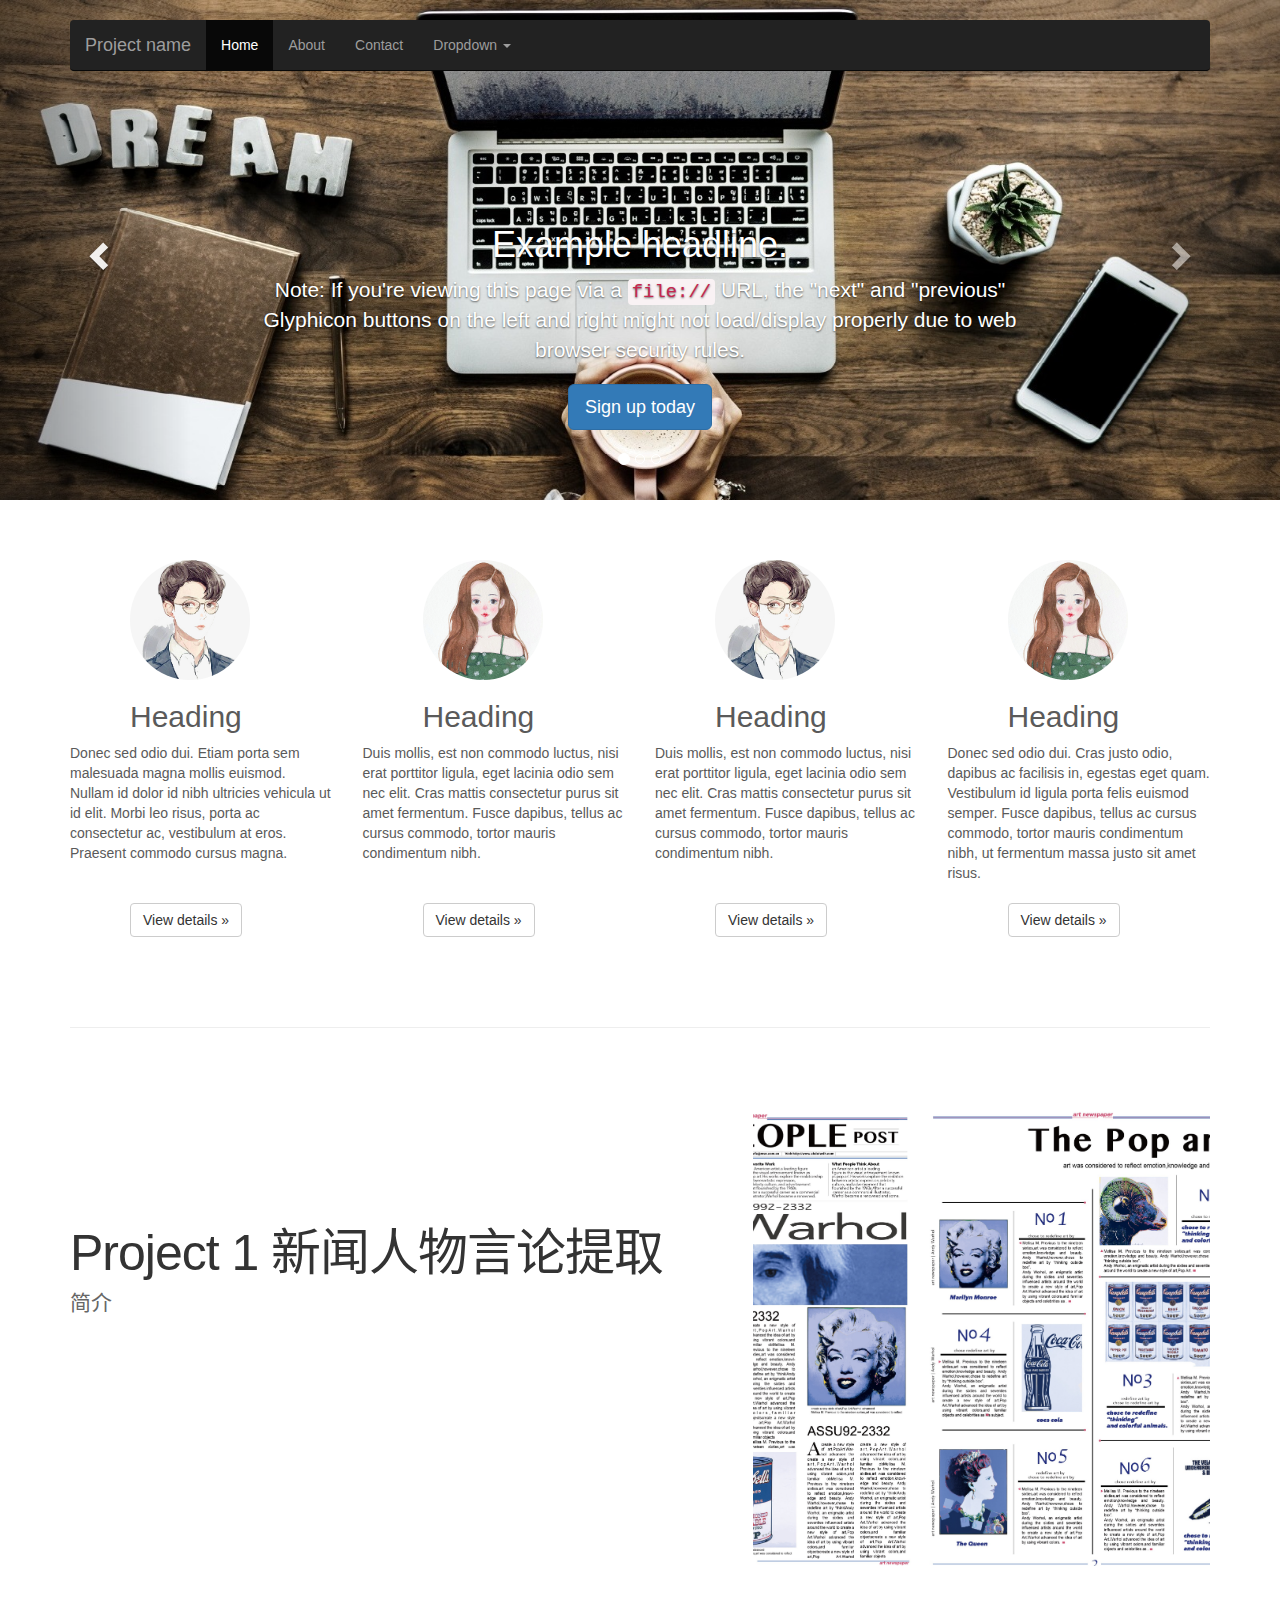
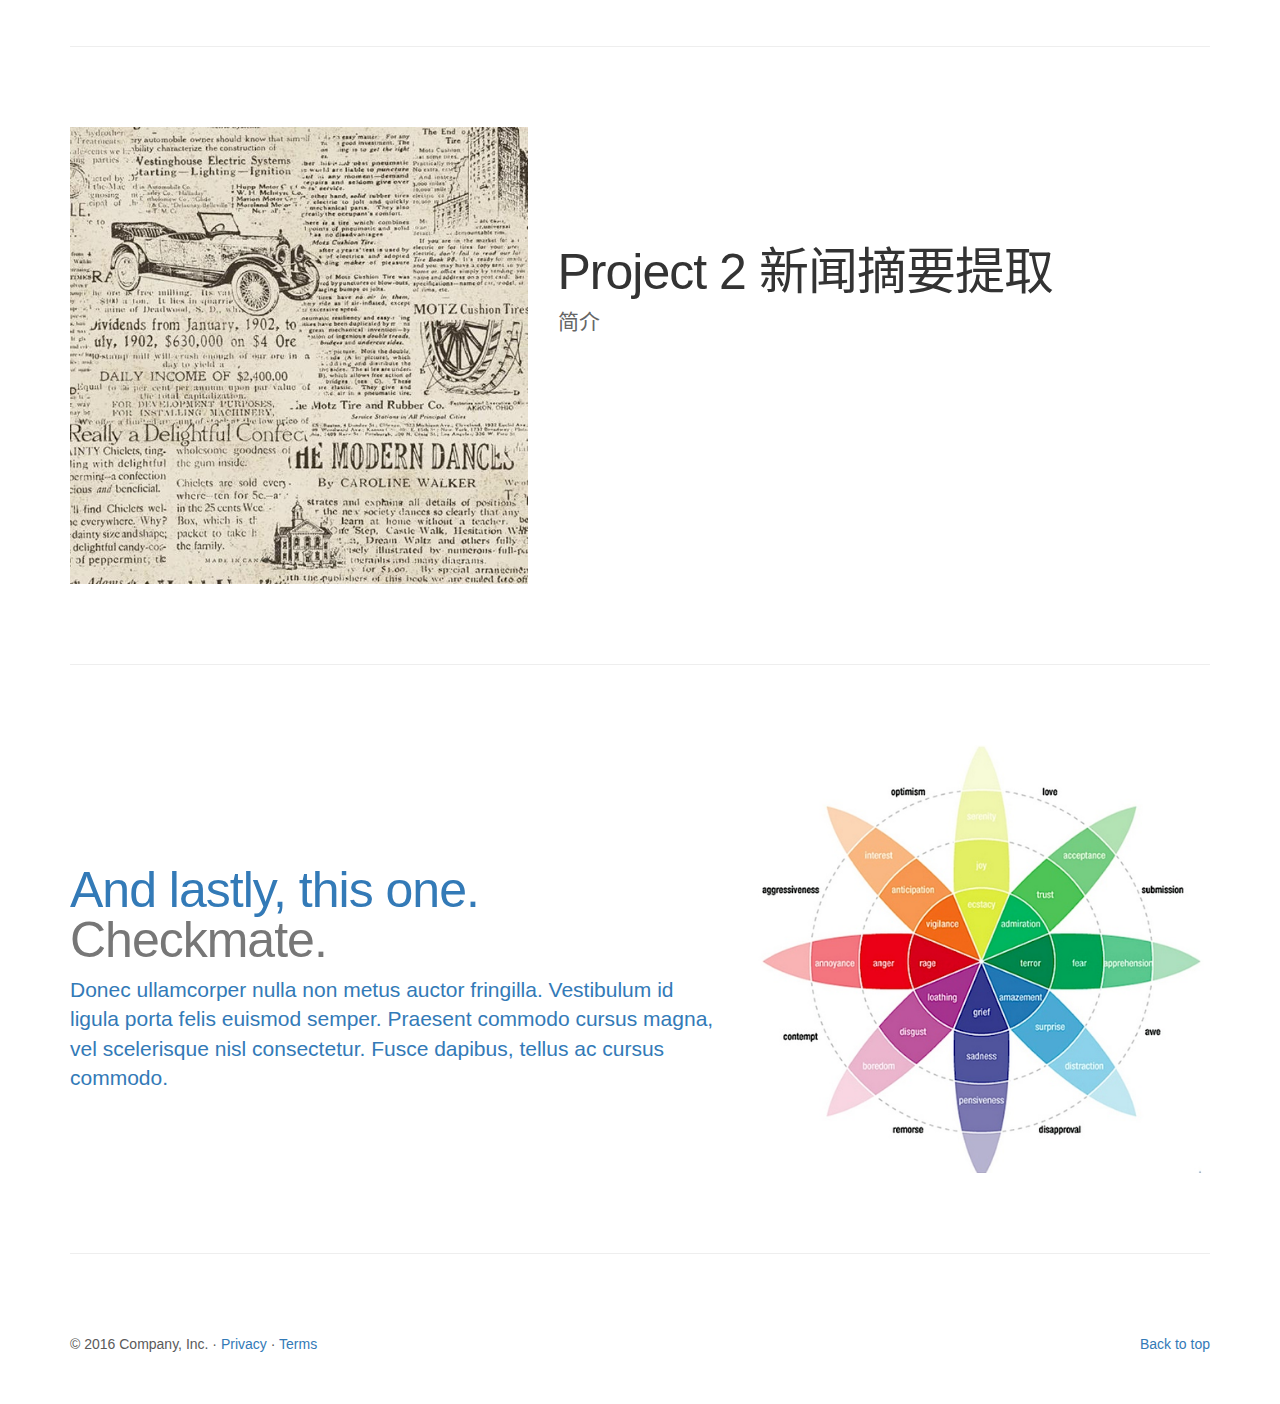
<file: app/templates/index.html>
<!DOCTYPE html>
<!-- saved from url=(0047)https://v3.bootcss.com/examples/carousel/#about -->
<html lang="zh-CN">
<head>
    <meta http-equiv="Content-Type" content="text/html; charset=UTF-8">

    <meta http-equiv="X-UA-Compatible" content="IE=edge">
    <meta name="viewport" content="width=device-width, initial-scale=1">
    <!-- 上述3个meta标签*必须*放在最前面，任何其他内容都*必须*跟随其后！ -->
    <meta name="description" content="">
    <meta name="author" content="">
    <link rel="icon" href="https://v3.bootcss.com/favicon.ico">

    <title>NLP 作品集</title>

    <!-- Bootstrap core CSS -->
    <link href="../static/css/bootstrap.min.css" rel="stylesheet">

    <!-- IE10 viewport hack for Surface/desktop Windows 8 bug -->
    <link href="../static/css/ie10-viewport-bug-workaround.css" rel="stylesheet">
    <link href="../static/css/diy.css" rel="stylesheet">

    <!-- Just for debugging purposes. Don't actually copy these 2 lines! -->
    <!--[if lt IE 9]>
    <script src="../../assets/js/ie8-responsive-file-warning.js"></script><![endif]-->
    <script src="../static/js/ie-emulation-modes-warning.js"></script>

    <!-- HTML5 shim and Respond.js for IE8 support of HTML5 elements and media queries -->
    <!--[if lt IE 9]>
    <script src="https://cdn.bootcss.com/html5shiv/3.7.3/html5shiv.min.js"></script>
    <script src="https://cdn.bootcss.com/respond.js/1.4.2/respond.min.js"></script>
    <![endif]-->

    <!-- Custom styles for this template -->
    <link href="../static/css/carousel.css" rel="stylesheet">
</head>
<!-- NAVBAR
================================================== -->
<body>
<div class="navbar-wrapper">
    <div class="container">

        <nav class="navbar navbar-inverse navbar-static-top">
            <div class="container">
                <div class="navbar-header">
                    <button type="button" class="navbar-toggle collapsed" data-toggle="collapse" data-target="#navbar"
                            aria-expanded="false" aria-controls="navbar">
                        <span class="sr-only">Toggle navigation</span>
                        <span class="icon-bar"></span>
                        <span class="icon-bar"></span>
                        <span class="icon-bar"></span>
                    </button>
                    <a class="navbar-brand" href="#">Project name</a>
                </div>
                <div id="navbar" class="navbar-collapse collapse">
                    <ul class="nav navbar-nav">
                        <li class="active"><a href="#">Home</a></li>
                        <li><a href="#">About</a></li>
                        <li><a href="#">Contact</a></li>
                        <li class="dropdown">
                            <a href="#" class="dropdown-toggle"
                               data-toggle="dropdown" role="button" aria-haspopup="true" aria-expanded="false">Dropdown
                                <span class="caret"></span></a>
                            <ul class="dropdown-menu">
                                <li><a href="#">Action</a></li>
                                <li><a href="#">Another action</a></li>
                                <li><a href="#">Something else here</a></li>
                                <li role="separator" class="divider"></li>
                                <li class="dropdown-header">Nav header</li>
                                <li><a href="#">Separated link</a></li>
                                <li><a href="#">One more separated link</a>
                                </li>
                            </ul>
                        </li>
                    </ul>
                </div>
            </div>
        </nav>

    </div>
</div>


<!-- Carousel
================================================== -->
<div id="myCarousel" class="carousel slide" data-ride="carousel">
    <!-- Indicators -->
    <ol class="carousel-indicators">
        <li data-target="#myCarousel" data-slide-to="0" class="active"></li>
        <li data-target="#myCarousel" data-slide-to="1" class=""></li>
        <li data-target="#myCarousel" data-slide-to="2" class=""></li>
    </ol>
    <div class="carousel-inner" role="listbox">
        <div class="item active">
            <img class="first-slide"
                 src="../static/img/10.jpg"
                 alt="First slide">
            <div class="container">
                <div class="carousel-caption">
                    <h1>Example headline.</h1>
                    <p>Note: If you're viewing this page via a <code>file://</code> URL, the "next" and "previous"
                        Glyphicon buttons on the left and right might not load/display properly due to web browser
                        security rules.</p>
                    <p><a class="btn btn-lg btn-primary" href="#"
                          role="button">Sign up today</a></p>
                </div>
            </div>
        </div>
        <div class="item">
            <img class="second-slide"
                 src="../static/img/3ai.jpg"
                 alt="Second slide">
            <div class="container">
                <div class="carousel-caption">
                    <h1>Another example headline.</h1>
                    <p>Cras justo odio, dapibus ac facilisis in, egestas eget quam. Donec id elit non mi porta gravida
                        at eget metus. Nullam id dolor id nibh ultricies vehicula ut id elit.</p>
                    <p><a class="btn btn-lg btn-primary" href="#"
                          role="button">Learn more</a></p>
                </div>
            </div>
        </div>
        <div class="item">
            <img class="third-slide"
                 src="../static/img/coding.jpg"
                 alt="Third slide">
            <div class="container">
                <div class="carousel-caption">
                    <h1>One more for good measure.</h1>
                    <p>Cras justo odio, dapibus ac facilisis in, egestas eget quam. Donec id elit non mi porta gravida
                        at eget metus. Nullam id dolor id nibh ultricies vehicula ut id elit.</p>
                    <p><a class="btn btn-lg btn-primary" href="#"
                          role="button">Browse gallery</a></p>
                </div>
            </div>
        </div>
    </div>
    <a class="left carousel-control" href="https://v3.bootcss.com/examples/carousel/#myCarousel" role="button"
       data-slide="prev">
        <span class="glyphicon glyphicon-chevron-left" aria-hidden="true"></span>
        <span class="sr-only">Previous</span>
    </a>
    <a class="right carousel-control" href="https://v3.bootcss.com/examples/carousel/#myCarousel" role="button"
       data-slide="next">
        <span class="glyphicon glyphicon-chevron-right" aria-hidden="true"></span>
        <span class="sr-only">Next</span>
    </a>
</div><!-- /.carousel -->


<!-- Marketing messaging and featurettes
================================================== -->
<!-- Wrap the rest of the page in another container to center all the content. -->

<div class="container marketing">

    <!-- four columns of team members -->
    <div class="row">
        <div class="col-lg-3">
            <img class="img-circle img-cir"
                 src="../static/img/m.png"
                 alt="Generic placeholder image" width="120" height="120">
            <h2 class="img-cir">Heading</h2>
            <p style="height: 150px">Donec sed odio dui. Etiam porta sem malesuada magna mollis euismod. Nullam id dolor
                id nibh ultricies
                vehicula ut id elit. Morbi leo risus, porta ac consectetur ac, vestibulum at eros. Praesent commodo
                cursus magna.</p>
            <p><a class="btn btn-default img-cir" href="#" role="button">View
                details »</a></p>
        </div><!-- /.col-lg-4 -->
        <div class="col-lg-3">
            <img class="img-circle img-cir"
                 src="../static/img/f.png"
                 alt="Generic placeholder image" width="120" height="120">
            <h2 class="img-cir">Heading</h2>
            <p style="height: 150px">Duis mollis, est non commodo luctus, nisi erat porttitor ligula, eget lacinia odio
                sem nec elit. Cras
                mattis consectetur purus sit amet fermentum. Fusce dapibus, tellus ac cursus commodo, tortor mauris
                condimentum nibh.</p>
            <p><a class="btn btn-default img-cir" href="#" role="button">View
                details »</a></p>
        </div><!-- /.col-lg-4 -->
        <div class="col-lg-3">
            <img class="img-circle img-cir"
                 src="../static/img/m.png"
                 alt="Generic placeholder image" width="120" height="120">
            <h2 class="img-cir">Heading</h2>
            <p style="height: 150px">Duis mollis, est non commodo luctus, nisi erat porttitor ligula, eget lacinia odio
                sem nec elit. Cras
                mattis consectetur purus sit amet fermentum. Fusce dapibus, tellus ac cursus commodo, tortor mauris
                condimentum nibh.</p>
            <p><a class="btn btn-default img-cir" href="#" role="button">View
                details »</a></p>
        </div><!-- /.col-lg-4 -->
        <div class="col-lg-3">
            <img class="img-circle img-cir"
                 src="../static/img/f.png"
                 alt="Generic placeholder image" width="120" height="120">
            <h2 class="img-cir">Heading</h2>
            <p style="height: 150px">Donec sed odio dui. Cras justo odio, dapibus ac facilisis in, egestas eget quam.
                Vestibulum id ligula
                porta felis euismod semper. Fusce dapibus, tellus ac cursus commodo, tortor mauris condimentum nibh, ut
                fermentum massa justo sit amet risus.</p>
            <p><a class="btn btn-default img-cir" href="#" role="button">View
                details »</a></p>
        </div><!-- /.col-lg-4 -->
    </div><!-- /.row -->


    <!-- START THE PROJECT -->

    <hr class="featurette-divider">

    <div class="row featurette">
        <a href="./project1">

            <div class="col-md-7">
                <h2 class="featurette-heading" style="color: #333">Project 1 新闻人物言论提取</h2>
                <p class="lead" style="color: #666">简介</p>
            </div>

            <div class="col-md-5">
                <img class="featurette-image img-responsive center-block"
                     src="../static/img/113.jpg"
                     data-holder-rendered="true">
            </div>
        </a>
    </div>

    <hr class="featurette-divider">

    <div class="row featurette">
        <a href="./project2">
            <div class="col-md-7 col-md-push-5">
                <h2 class="featurette-heading" style="color: #333">Project 2 新闻摘要提取</h2>
                <p class="lead" style="color: #666">简介</p>
            </div>
            <div class="col-md-5 col-md-pull-7">
                <img class="featurette-image img-responsive center-block" alt="500x500"
                     src="../static/img/12.jpeg"
                     data-holder-rendered="true">
            </div>
        </a>
    </div>

    <hr class="featurette-divider">

    <div class="row featurette">
        <a href="./project3">
            <div class="col-md-7">
                <h2 class="featurette-heading">And lastly, this one. <span class="text-muted">Checkmate.</span></h2>
                <p class="lead">Donec ullamcorper nulla non metus auctor fringilla. Vestibulum id ligula porta felis
                    euismod
                    semper. Praesent commodo cursus magna, vel scelerisque nisl consectetur. Fusce dapibus, tellus ac
                    cursus
                    commodo.</p>
            </div>
            <div class="col-md-5">
                <img class="featurette-image img-responsive center-block" alt="500x500"
                     src="../static/img/5.png"
                     data-holder-rendered="true">
            </div>
        </a>
    </div>

    <hr class="featurette-divider">

    <!-- /END THE PROJECT -->


    <!-- FOOTER -->
    <footer>
        <p class="pull-right"><a href="https://v3.bootcss.com/examples/carousel/#">Back to top</a></p>
        <p>© 2016 Company, Inc. · <a href="https://v3.bootcss.com/examples/carousel/#">Privacy</a> · <a
                href="https://v3.bootcss.com/examples/carousel/#">Terms</a></p>

    </footer>
</div><!-- /.container -->


<!-- Bootstrap core JavaScript
================================================== -->
<!-- Placed at the end of the document so the pages load faster -->
<script src="../static/js/jquery.min.js"></script>
<script>window.jQuery || document.write('<script src="../../assets/js/vendor/jquery.min.js"><\/script>')</script>
<script src="../static/js/bootstrap.min.js"></script>
<!-- Just to make our placeholder images work. Don't actually copy the next line! -->
<script src="../static/js/holder.min.js"></script>
<!-- IE10 viewport hack for Surface/desktop Windows 8 bug -->
<script src="../static/js/ie10-viewport-bug-workaround.js"></script>


<svg xmlns="http://www.w3.org/2000/svg" width="500" height="500" viewBox="0 0 500 500" preserveAspectRatio="none"
     style="display: none; visibility: hidden; position: absolute; top: -100%; left: -100%;">
    <defs>
        <style type="text/css"></style>
    </defs>
    <text x="0" y="25" style="font-weight:bold;font-size:25pt;font-family:Arial, Helvetica, Open Sans, sans-serif">
        500x500
    </text>
</svg>
</body>
</html>
</file>
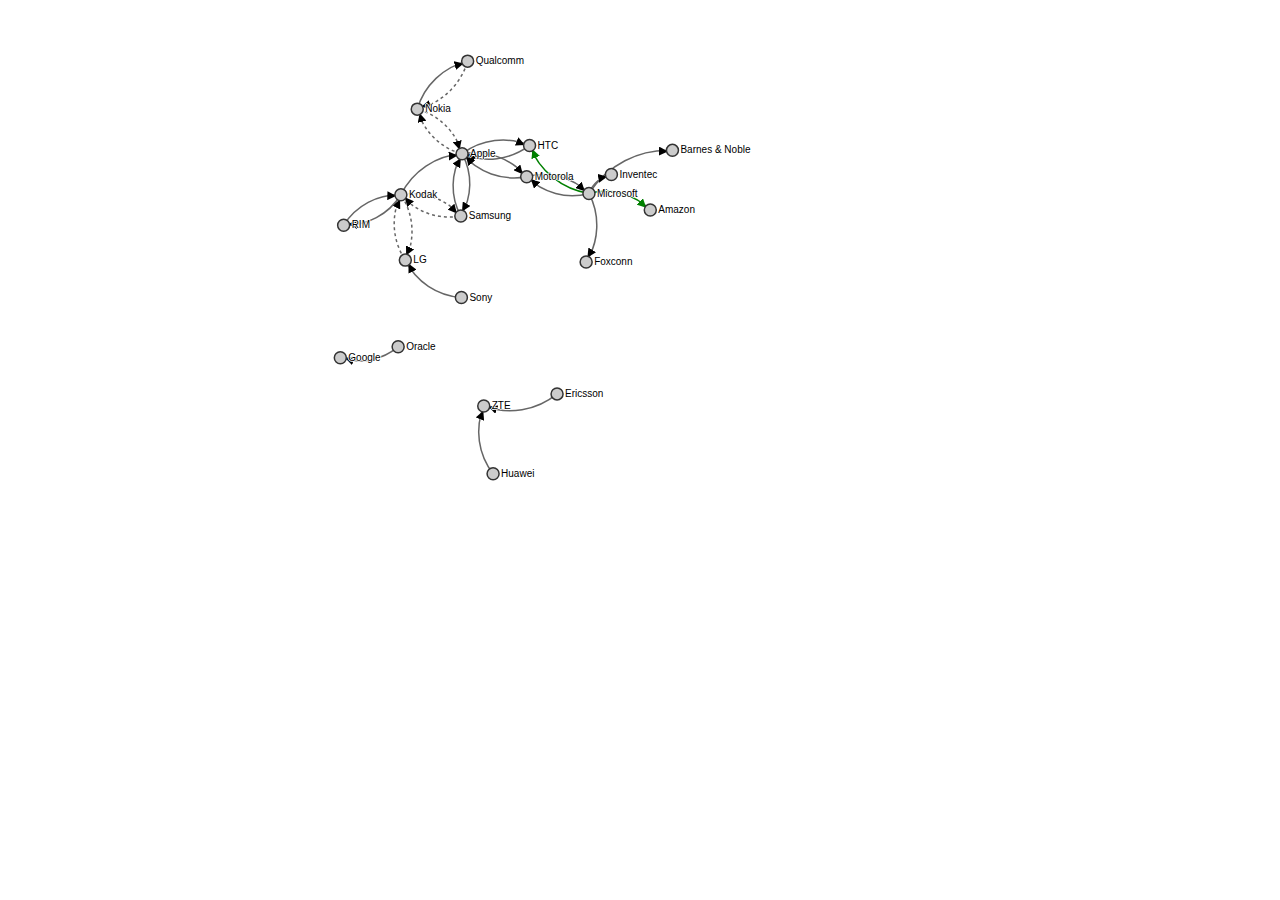
<file: app/templates/project4.html>
<!DOCTYPE html>
<meta charset="utf-8">
<style>

.link {
  fill: none;
  stroke: #666;
  stroke-width: 1.5px;
}

#licensing {
  fill: green;
}

.link.licensing {
  stroke: green;
}

.link.resolved {
  stroke-dasharray: 0,2 1;
}

circle {
  fill: #ccc;
  stroke: #333;
  stroke-width: 1.5px;
}

text {
  font: 10px sans-serif;
  pointer-events: none;
  text-shadow: 0 1px 0 #fff, 1px 0 0 #fff, 0 -1px 0 #fff, -1px 0 0 #fff;
}

</style>
<body>
<script src="../static/js/d3.min.js"></script>
<script>

// http://blog.thomsonreuters.com/index.php/mobile-patent-suits-graphic-of-the-day/
var links = [
  {source: "Microsoft", target: "Amazon", type: "licensing"},
  {source: "Microsoft", target: "HTC", type: "licensing"},
  {source: "Samsung", target: "Apple", type: "suit"},
  {source: "Motorola", target: "Apple", type: "suit"},
  {source: "Nokia", target: "Apple", type: "resolved"},
  {source: "HTC", target: "Apple", type: "suit"},
  {source: "Kodak", target: "Apple", type: "suit"},
  {source: "Microsoft", target: "Barnes & Noble", type: "suit"},
  {source: "Microsoft", target: "Foxconn", type: "suit"},
  {source: "Oracle", target: "Google", type: "suit"},
  {source: "Apple", target: "HTC", type: "suit"},
  {source: "Microsoft", target: "Inventec", type: "suit"},
  {source: "Samsung", target: "Kodak", type: "resolved"},
  {source: "LG", target: "Kodak", type: "resolved"},
  {source: "RIM", target: "Kodak", type: "suit"},
  {source: "Sony", target: "LG", type: "suit"},
  {source: "Kodak", target: "LG", type: "resolved"},
  {source: "Apple", target: "Nokia", type: "resolved"},
  {source: "Qualcomm", target: "Nokia", type: "resolved"},
  {source: "Apple", target: "Motorola", type: "suit"},
  {source: "Microsoft", target: "Motorola", type: "suit"},
  {source: "Motorola", target: "Microsoft", type: "suit"},
  {source: "Huawei", target: "ZTE", type: "suit"},
  {source: "Ericsson", target: "ZTE", type: "suit"},
  {source: "Kodak", target: "Samsung", type: "resolved"},
  {source: "Apple", target: "Samsung", type: "suit"},
  {source: "Kodak", target: "RIM", type: "suit"},
  {source: "Nokia", target: "Qualcomm", type: "suit"}
];

var nodes = {};

// Compute the distinct nodes from the links.
links.forEach(function(link) {
  link.source = nodes[link.source] || (nodes[link.source] = {name: link.source});
  link.target = nodes[link.target] || (nodes[link.target] = {name: link.target});
});

var width = 960,
    height = 500;

var force = d3.layout.force()
    .nodes(d3.values(nodes))
    .links(links)
    .size([width, height])
    .linkDistance(60)
    .charge(-300)
    .on("tick", tick)
    .start();

var svg = d3.select("body").append("svg")
    .attr("width", width)
    .attr("height", height);

// Per-type markers, as they don't inherit styles.
svg.append("defs").selectAll("marker")
    .data(["suit", "licensing", "resolved"])
  .enter().append("marker")
    .attr("id", function(d) { return d; })
    .attr("viewBox", "0 -5 10 10")
    .attr("refX", 15)
    .attr("refY", -1.5)
    .attr("markerWidth", 6)
    .attr("markerHeight", 6)
    .attr("orient", "auto")
  .append("path")
    .attr("d", "M0,-5L10,0L0,5");

var path = svg.append("g").selectAll("path")
    .data(force.links())
  .enter().append("path")
    .attr("class", function(d) { return "link " + d.type; })
    .attr("marker-end", function(d) { return "url(#" + d.type + ")"; });

var circle = svg.append("g").selectAll("circle")
    .data(force.nodes())
  .enter().append("circle")
    .attr("r", 6)
    .call(force.drag);

var text = svg.append("g").selectAll("text")
    .data(force.nodes())
  .enter().append("text")
    .attr("x", 8)
    .attr("y", ".31em")
    .text(function(d) { return d.name; });

// Use elliptical arc path segments to doubly-encode directionality.
function tick() {
  path.attr("d", linkArc);
  circle.attr("transform", transform);
  text.attr("transform", transform);
}

function linkArc(d) {
  var dx = d.target.x - d.source.x,
      dy = d.target.y - d.source.y,
      dr = Math.sqrt(dx * dx + dy * dy);
  return "M" + d.source.x + "," + d.source.y + "A" + dr + "," + dr + " 0 0,1 " + d.target.x + "," + d.target.y;
}

function transform(d) {
  return "translate(" + d.x + "," + d.y + ")";
}

</script>
</file>
<file: app/static/css/diy.css>
.img-cir {
	margin-left:60px;
}
</file>
<file: app/static/css/carousel.css>
/* GLOBAL STYLES
-------------------------------------------------- */
/* Padding below the footer and lighter body text */

body {
  padding-bottom: 40px;
  color: #5a5a5a;
}


/* CUSTOMIZE THE NAVBAR
-------------------------------------------------- */

/* Special class on .container surrounding .navbar, used for positioning it into place. */
.navbar-wrapper {
  position: absolute;
  top: 0;
  right: 0;
  left: 0;
  z-index: 20;
}

/* Flip around the padding for proper display in narrow viewports */
.navbar-wrapper > .container {
  padding-right: 0;
  padding-left: 0;
}
.navbar-wrapper .navbar {
  padding-right: 15px;
  padding-left: 15px;
}
.navbar-wrapper .navbar .container {
  width: auto;
}


/* CUSTOMIZE THE CAROUSEL
-------------------------------------------------- */

/* Carousel base class */
.carousel {
  height: 500px;
  margin-bottom: 60px;
}
/* Since positioning the image, we need to help out the caption */
.carousel-caption {
  z-index: 10;
}

/* Declare heights because of positioning of img element */
.carousel .item {
  height: 500px;
  background-color: #777;
}
.carousel-inner > .item > img {
  position: absolute;
  top: 0;
  left: 0;
  min-width: 100%;
  height: 500px;
}


/* MARKETING CONTENT
-------------------------------------------------- */

/* Center align the text within the three columns below the carousel */
.marketing .col-lg-4 {
  margin-bottom: 20px;
  text-align: center;
}
.marketing h2 {
  font-weight: normal;
}
.marketing .col-lg-4 p {
  margin-right: 10px;
  margin-left: 10px;
}


/* Featurettes
------------------------- */

.featurette-divider {
  margin: 80px 0; /* Space out the Bootstrap <hr> more */
}

/* Thin out the marketing headings */
.featurette-heading {
  font-weight: 300;
  line-height: 1;
  letter-spacing: -1px;
}


/* RESPONSIVE CSS
-------------------------------------------------- */

@media (min-width: 768px) {
  /* Navbar positioning foo */
  .navbar-wrapper {
    margin-top: 20px;
  }
  .navbar-wrapper .container {
    padding-right: 15px;
    padding-left: 15px;
  }
  .navbar-wrapper .navbar {
    padding-right: 0;
    padding-left: 0;
  }

  /* The navbar becomes detached from the top, so we round the corners */
  .navbar-wrapper .navbar {
    border-radius: 4px;
  }

  /* Bump up size of carousel content */
  .carousel-caption p {
    margin-bottom: 20px;
    font-size: 21px;
    line-height: 1.4;
  }

  .featurette-heading {
    font-size: 50px;
  }
}

@media (min-width: 992px) {
  .featurette-heading {
    margin-top: 120px;
  }
}
</file>
<file: app/static/css/ie10-viewport-bug-workaround.css>
/*!
 * IE10 viewport hack for Surface/desktop Windows 8 bug
 * Copyright 2014-2015 Twitter, Inc.
 * Licensed under MIT (https://github.com/twbs/bootstrap/blob/master/LICENSE)
 */

/*
 * See the Getting Started docs for more information:
 * http://getbootstrap.com/getting-started/#support-ie10-width
 */
@-ms-viewport     { width: device-width; }
@-o-viewport      { width: device-width; }
@viewport         { width: device-width; }
</file>
